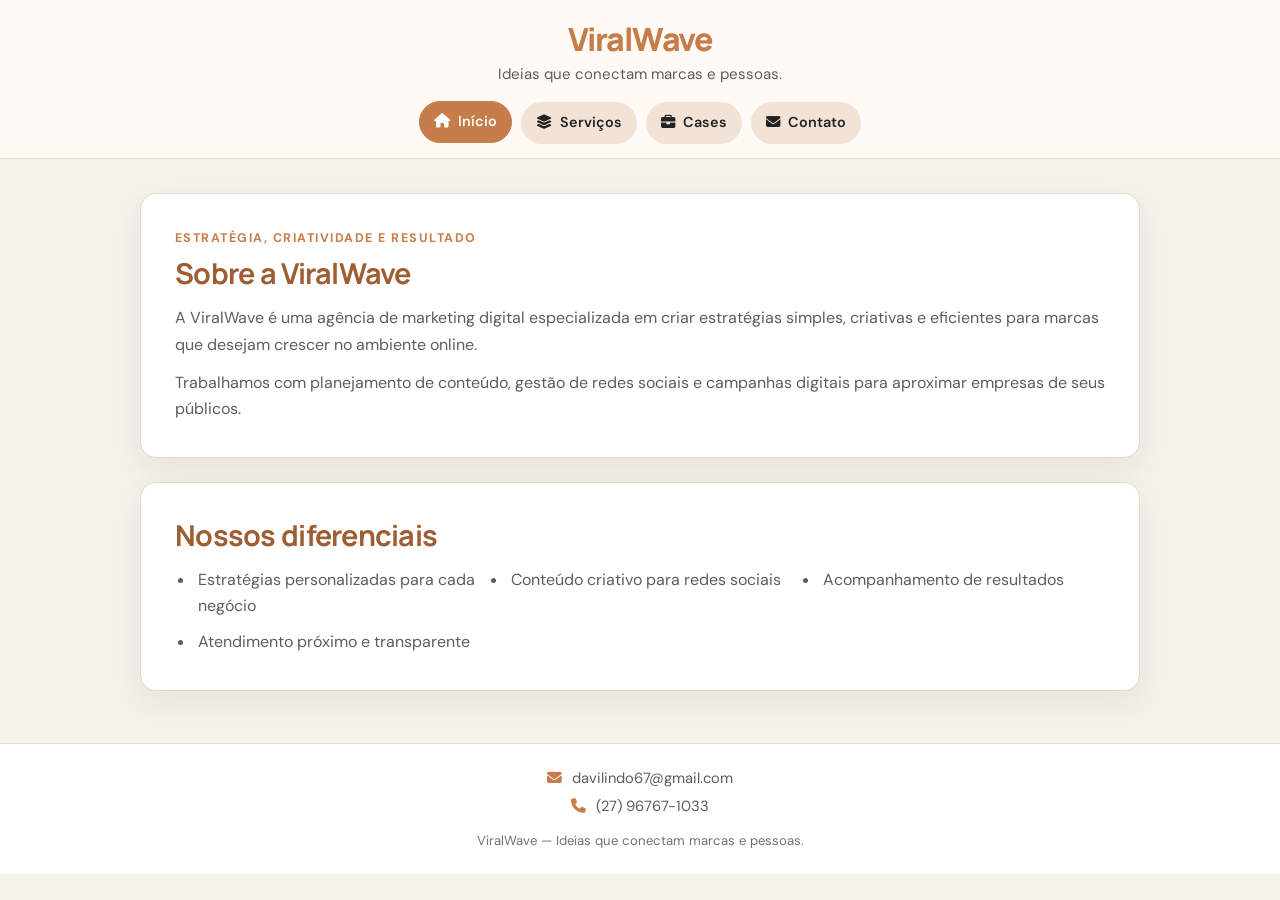
<file: a-ViralWide/index.html>
<!DOCTYPE html>
<html lang="pt-BR">
<head>
    <meta charset="UTF-8">
    <meta name="viewport" content="width=device-width, initial-scale=1.0">
    <title>ViralWave | Marketing Digital</title>
    <link rel="preconnect" href="https://fonts.googleapis.com">
    <link rel="preconnect" href="https://fonts.gstatic.com" crossorigin>
    <link href="https://fonts.googleapis.com/css2?family=DM+Sans:wght@400;500;600;700&family=Manrope:wght@500;600;700;800&display=swap" rel="stylesheet">
    <link rel="stylesheet" href="https://cdnjs.cloudflare.com/ajax/libs/font-awesome/6.7.2/css/all.min.css">
    <link rel="stylesheet" href="css/style.css">
</head>
<body>
    <header>
        <h1>ViralWave</h1>
        <p>Ideias que conectam marcas e pessoas.</p>

        <nav id="menu" aria-label="Navegação principal">
            <a href="index.html" aria-current="page"><i class="fa-solid fa-house" aria-hidden="true"></i> Início</a>
            <a href="pagina2.html"><i class="fa-solid fa-layer-group" aria-hidden="true"></i> Serviços</a>
            <a href="pagina3.html"><i class="fa-solid fa-briefcase" aria-hidden="true"></i> Cases</a>
            <a href="contato.html"><i class="fa-solid fa-envelope" aria-hidden="true"></i> Contato</a>
        </nav>
    </header>

    <main>
        <section class="intro">
            <p class="eyebrow" style="color: var(--accent);">Estratégia, criatividade e resultado</p>
            <h2>Sobre a ViralWave</h2>
            <p>A ViralWave é uma agência de marketing digital especializada em criar estratégias simples, criativas e eficientes para marcas que desejam crescer no ambiente online.</p>
            <p>Trabalhamos com planejamento de conteúdo, gestão de redes sociais e campanhas digitais para aproximar empresas de seus públicos.</p>
        </section>

        <section class="diferenciais">
            <h2>Nossos diferenciais</h2>
            <ul>
                <li>Estratégias personalizadas para cada negócio</li>
                <li>Conteúdo criativo para redes sociais</li>
                <li>Acompanhamento de resultados</li>
                <li>Atendimento próximo e transparente</li>
            </ul>
        </section>
    </main>

    <footer id="rodape">
        <p><i class="fa-solid fa-envelope" aria-hidden="true"></i> <a href="mailto:davilindo67@gmail.com">davilindo67@gmail.com</a></p>
        <p><i class="fa-solid fa-phone" aria-hidden="true"></i> <a href="tel:+5527967671033">(27) 96767-1033</a></p>
        <p class="copyright">ViralWave — Ideias que conectam marcas e pessoas.</p>
    </footer>
</body>
</html>
</file>
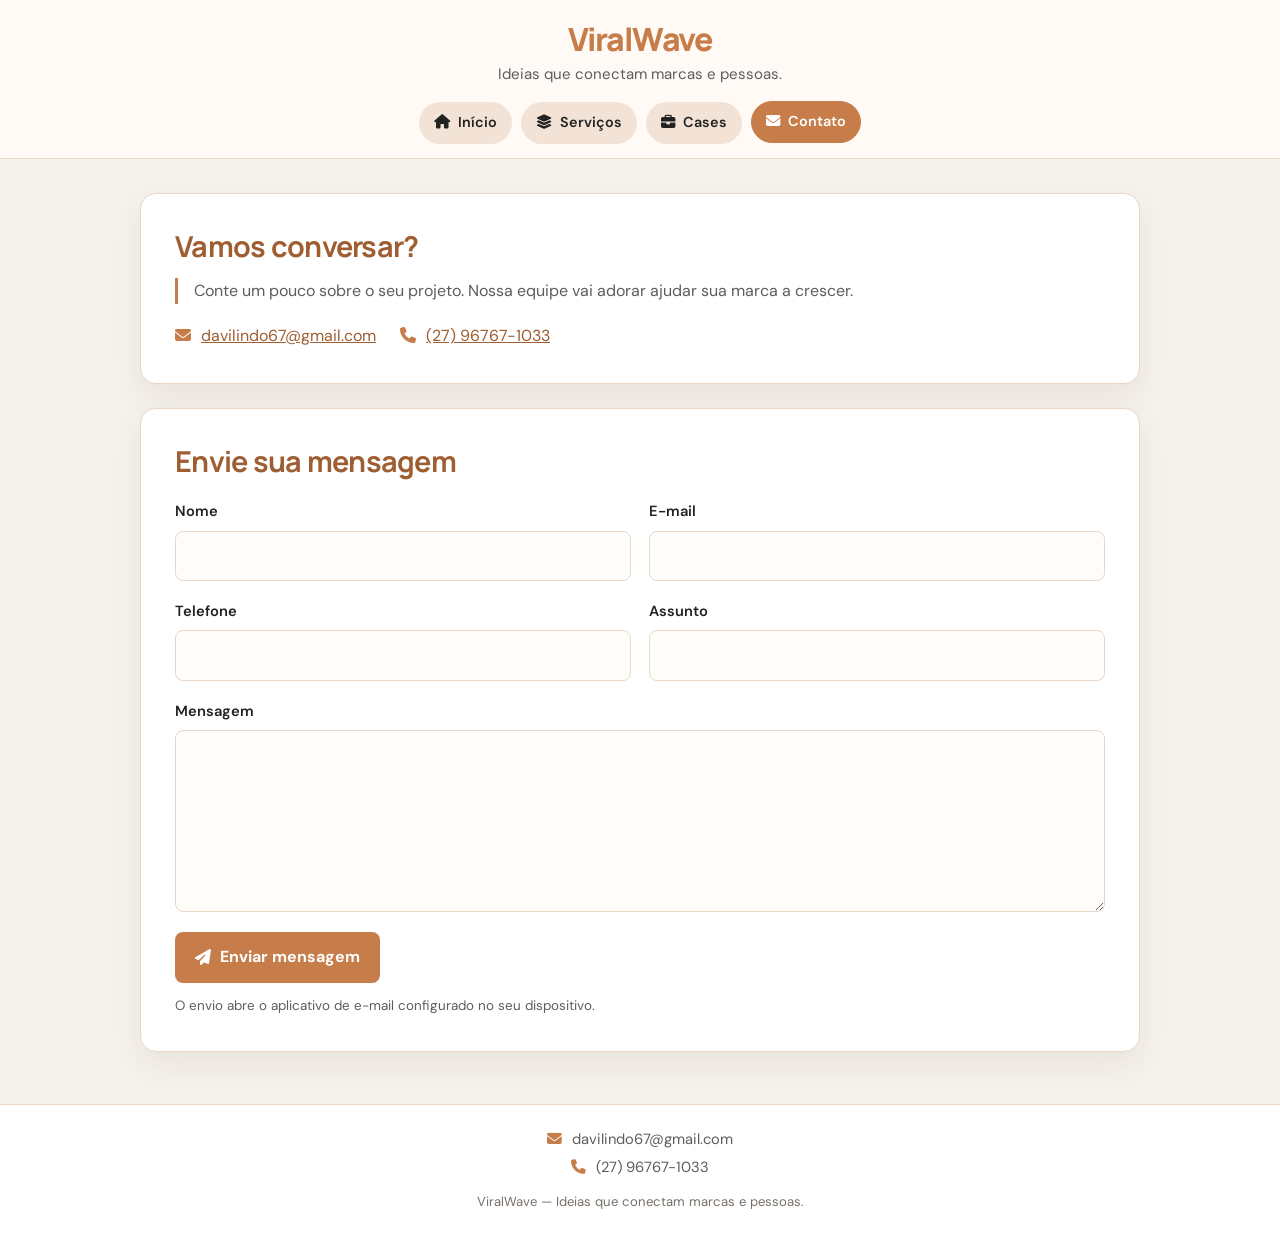
<file: a-ViralWide/contato.html>
<!DOCTYPE html>
<html lang="pt-BR">
<head>
    <meta charset="UTF-8">
    <meta name="viewport" content="width=device-width, initial-scale=1.0">
    <title>ViralWave | Contato</title>
    <link rel="preconnect" href="https://fonts.googleapis.com">
    <link rel="preconnect" href="https://fonts.gstatic.com" crossorigin>
    <link href="https://fonts.googleapis.com/css2?family=DM+Sans:wght@400;500;600;700&family=Manrope:wght@500;600;700;800&display=swap" rel="stylesheet">
    <link rel="stylesheet" href="https://cdnjs.cloudflare.com/ajax/libs/font-awesome/6.7.2/css/all.min.css">
    <link rel="stylesheet" href="css/style.css">
    <style>
        #contato-intro .contato-lead {
            border-left: 3px solid var(--accent);
            padding-left: 16px;
        }
    </style>
</head>
<body>
    <header>
        <h1>ViralWave</h1>
        <p>Ideias que conectam marcas e pessoas.</p>

        <nav id="menu" aria-label="Navegação principal">
            <a href="index.html"><i class="fa-solid fa-house" aria-hidden="true"></i> Início</a>
            <a href="pagina2.html"><i class="fa-solid fa-layer-group" aria-hidden="true"></i> Serviços</a>
            <a href="pagina3.html"><i class="fa-solid fa-briefcase" aria-hidden="true"></i> Cases</a>
            <a href="contato.html" aria-current="page"><i class="fa-solid fa-envelope" aria-hidden="true"></i> Contato</a>
        </nav>
    </header>

    <main>
        <section id="contato-intro">
            <h2>Vamos conversar?</h2>
            <p class="contato-lead">Conte um pouco sobre o seu projeto. Nossa equipe vai adorar ajudar sua marca a crescer.</p>
            <div class="contato-dados">
                <p><i class="fa-solid fa-envelope" aria-hidden="true"></i> <a href="mailto:davilindo67@gmail.com">davilindo67@gmail.com</a></p>
                <p><i class="fa-solid fa-phone" aria-hidden="true"></i> <a href="tel:+5527967671033">(27) 96767-1033</a></p>
            </div>
        </section>

        <section class="form-section">
            <h2>Envie sua mensagem</h2>
            <form action="mailto:davilindo67@gmail.com" method="post" enctype="text/plain">
                <div class="form-grid">
                    <div class="form-field">
                        <label for="nome">Nome</label>
                        <input type="text" id="nome" name="Nome" autocomplete="name" required>
                    </div>
                    <div class="form-field">
                        <label for="email">E-mail</label>
                        <input type="email" id="email" name="Email" autocomplete="email" required>
                    </div>
                    <div class="form-field">
                        <label for="telefone">Telefone</label>
                        <input type="tel" id="telefone" name="Telefone" autocomplete="tel">
                    </div>
                    <div class="form-field">
                        <label for="assunto">Assunto</label>
                        <input type="text" id="assunto" name="Assunto" required>
                    </div>
                    <div class="form-field form-field-full">
                        <label for="mensagem">Mensagem</label>
                        <textarea id="mensagem" name="Mensagem" rows="6" required></textarea>
                    </div>
                </div>
                <button class="botao" type="submit"><i class="fa-solid fa-paper-plane" aria-hidden="true"></i> Enviar mensagem</button>
                <p class="form-note">O envio abre o aplicativo de e-mail configurado no seu dispositivo.</p>
            </form>
        </section>
    </main>

    <footer id="rodape">
        <p><i class="fa-solid fa-envelope" aria-hidden="true"></i> <a href="mailto:davilindo67@gmail.com">davilindo67@gmail.com</a></p>
        <p><i class="fa-solid fa-phone" aria-hidden="true"></i> <a href="tel:+5527967671033">(27) 96767-1033</a></p>
        <p class="copyright">ViralWave — Ideias que conectam marcas e pessoas.</p>
    </footer>
</body>
</html>
</file>
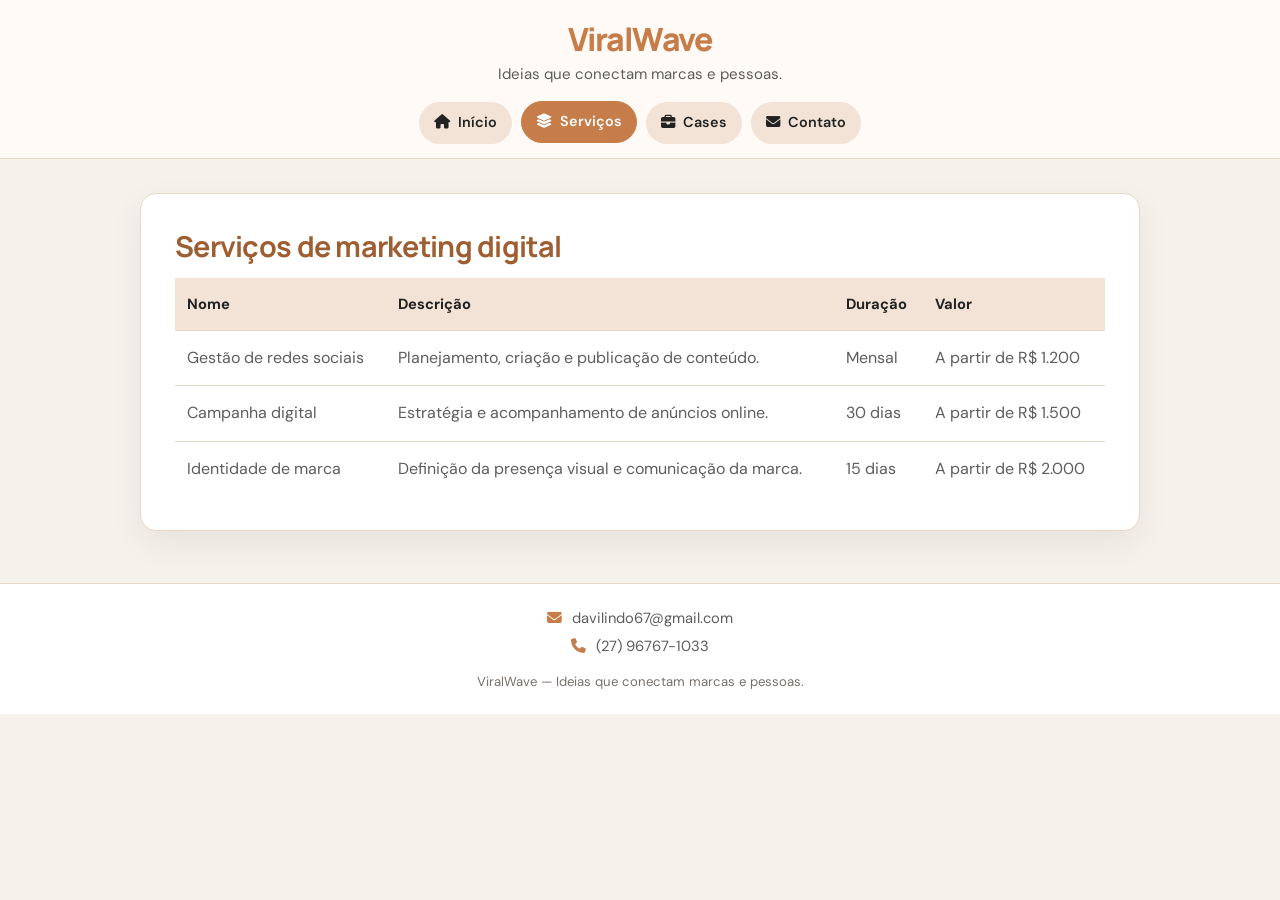
<file: a-ViralWide/pagina2.html>
<!DOCTYPE html>
<html lang="pt-BR">
<head>
    <meta charset="UTF-8">
    <meta name="viewport" content="width=device-width, initial-scale=1.0">
    <title>ViralWave | Serviços</title>
    <link rel="preconnect" href="https://fonts.googleapis.com">
    <link rel="preconnect" href="https://fonts.gstatic.com" crossorigin>
    <link href="https://fonts.googleapis.com/css2?family=DM+Sans:wght@400;500;600;700&family=Manrope:wght@500;600;700;800&display=swap" rel="stylesheet">
    <link rel="stylesheet" href="https://cdnjs.cloudflare.com/ajax/libs/font-awesome/6.7.2/css/all.min.css">
    <link rel="stylesheet" href="css/style.css">
</head>
<body>
    <header>
        <h1>ViralWave</h1>
        <p>Ideias que conectam marcas e pessoas.</p>

        <nav id="menu" aria-label="Navegação principal">
            <a href="index.html"><i class="fa-solid fa-house" aria-hidden="true"></i> Início</a>
            <a href="pagina2.html" aria-current="page"><i class="fa-solid fa-layer-group" aria-hidden="true"></i> Serviços</a>
            <a href="pagina3.html"><i class="fa-solid fa-briefcase" aria-hidden="true"></i> Cases</a>
            <a href="contato.html"><i class="fa-solid fa-envelope" aria-hidden="true"></i> Contato</a>
        </nav>
    </header>

    <main>
        <section>
            <h2>Serviços de marketing digital</h2>
            <div class="table-wrap">
                <table>
                    <thead>
                        <tr>
                            <th scope="col">Nome</th>
                            <th scope="col">Descrição</th>
                            <th scope="col">Duração</th>
                            <th scope="col">Valor</th>
                        </tr>
                    </thead>
                    <tbody>
                        <tr>
                            <td>Gestão de redes sociais</td>
                            <td>Planejamento, criação e publicação de conteúdo.</td>
                            <td>Mensal</td>
                            <td>A partir de R$ 1.200</td>
                        </tr>
                        <tr>
                            <td>Campanha digital</td>
                            <td>Estratégia e acompanhamento de anúncios online.</td>
                            <td>30 dias</td>
                            <td>A partir de R$ 1.500</td>
                        </tr>
                        <tr>
                            <td>Identidade de marca</td>
                            <td>Definição da presença visual e comunicação da marca.</td>
                            <td>15 dias</td>
                            <td>A partir de R$ 2.000</td>
                        </tr>
                    </tbody>
                </table>
            </div>
        </section>
    </main>

    <footer id="rodape">
        <p><i class="fa-solid fa-envelope" aria-hidden="true"></i> <a href="mailto:davilindo67@gmail.com">davilindo67@gmail.com</a></p>
        <p><i class="fa-solid fa-phone" aria-hidden="true"></i> <a href="tel:+5527967671033">(27) 96767-1033</a></p>
        <p class="copyright">ViralWave — Ideias que conectam marcas e pessoas.</p>
    </footer>
</body>
</html>
</file>
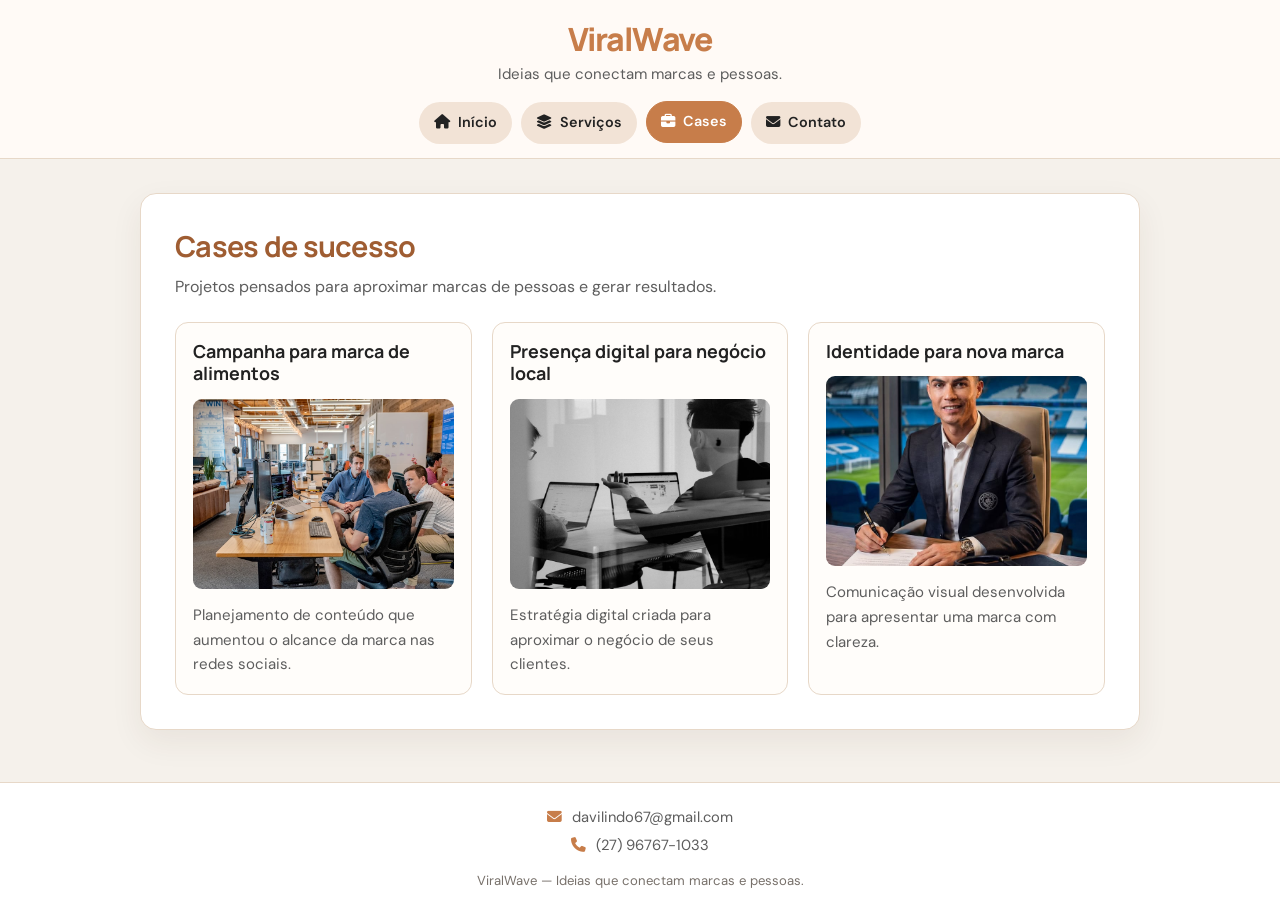
<file: a-ViralWide/pagina3.html>
<!DOCTYPE html>
<html lang="pt-BR">
<head>
    <meta charset="UTF-8">
    <meta name="viewport" content="width=device-width, initial-scale=1.0">
    <title>ViralWave | Cases</title>
    <link rel="preconnect" href="https://fonts.googleapis.com">
    <link rel="preconnect" href="https://fonts.gstatic.com" crossorigin>
    <link href="https://fonts.googleapis.com/css2?family=DM+Sans:wght@400;500;600;700&family=Manrope:wght@500;600;700;800&display=swap" rel="stylesheet">
    <link rel="stylesheet" href="https://cdnjs.cloudflare.com/ajax/libs/font-awesome/6.7.2/css/all.min.css">
    <link rel="stylesheet" href="css/style.css">
</head>
<body>
    <header>
        <h1>ViralWave</h1>
        <p>Ideias que conectam marcas e pessoas.</p>

        <nav id="menu" aria-label="Navegação principal">
            <a href="index.html"><i class="fa-solid fa-house" aria-hidden="true"></i> Início</a>
            <a href="pagina2.html"><i class="fa-solid fa-layer-group" aria-hidden="true"></i> Serviços</a>
            <a href="pagina3.html" aria-current="page"><i class="fa-solid fa-briefcase" aria-hidden="true"></i> Cases</a>
            <a href="contato.html"><i class="fa-solid fa-envelope" aria-hidden="true"></i> Contato</a>
        </nav>
    </header>

    <main>
        <section class="cases-section">
            <h2>Cases de sucesso</h2>
            <p class="section-intro">Projetos pensados para aproximar marcas de pessoas e gerar resultados.</p>

            <div class="cases-grid">
            <article class="card case-card">
                <h3>Campanha para marca de alimentos</h3>
                <img src="img/imagem1.jpg" alt="Equipe planejando uma campanha de marketing">
                <p>Planejamento de conteúdo que aumentou o alcance da marca nas redes sociais.</p>
            </article>

            <article class="card case-card">
                <h3>Presença digital para negócio local</h3>
                <img src="img/imagem2.jpg" alt="Pessoa analisando resultados de uma campanha digital">
                <p>Estratégia digital criada para aproximar o negócio de seus clientes.</p>
            </article>

            <article class="card case-card">
                <h3>Identidade para nova marca</h3>
                <img src="img/imagem3.jpg" alt="Materiais visuais de uma identidade de marca">
                <p>Comunicação visual desenvolvida para apresentar uma marca com clareza.</p>
            </article>
            </div>
        </section>
    </main>

    <footer id="rodape">
        <p><i class="fa-solid fa-envelope" aria-hidden="true"></i> <a href="mailto:davilindo67@gmail.com">davilindo67@gmail.com</a></p>
        <p><i class="fa-solid fa-phone" aria-hidden="true"></i> <a href="tel:+5527967671033">(27) 96767-1033</a></p>
        <p class="copyright">ViralWave — Ideias que conectam marcas e pessoas.</p>
    </footer>
</body>
</html>
</file>
<file: a-ViralWide/css/style.css>
:root {
    --bg: #f5f1eb;
    --surface: #ffffff;
    --text: #222222;
    --muted: #5d5d5d;
    --line: #e7d8c8;
    --accent: #c77d4a;
    --accent-dark: #9f5d32;
    --accent-soft: #f2e3d6;
    --shadow: 0 12px 32px rgba(74, 49, 31, 0.07);
}

* {
    box-sizing: border-box;
    margin: 0;
    padding: 0;
}

html {
    scroll-behavior: smooth;
}

body {
    min-width: 320px;
    background: var(--bg);
    color: var(--text);
    font-family: "DM Sans", Arial, sans-serif;
    line-height: 1.65;
}

h1,
h2,
h3 {
    font-family: "Manrope", "DM Sans", sans-serif;
    line-height: 1.25;
}

a {
    color: var(--accent-dark);
}

a:focus-visible,
button:focus-visible,
input:focus-visible,
textarea:focus-visible {
    outline: 3px solid rgba(199, 125, 74, 0.45);
    outline-offset: 3px;
}

header {
    position: sticky;
    top: 0;
    z-index: 10;
    padding: 19px 20px 14px;
    border-bottom: 1px solid var(--line);
    background: rgba(255, 250, 246, 0.97);
    text-align: center;
    backdrop-filter: blur(12px);
}

header h1 {
    margin-bottom: 3px;
    color: var(--accent);
    font-size: clamp(1.7rem, 4vw, 2rem);
    font-weight: 800;
    letter-spacing: -0.04em;
}

header > p {
    color: var(--muted);
    font-size: 0.94rem;
}

#menu {
    display: flex;
    justify-content: center;
    align-items: center;
    flex-wrap: wrap;
    gap: 9px;
    margin: 15px auto 0;
}

#menu a {
    display: inline-flex;
    justify-content: center;
    align-items: center;
    gap: 8px;
    padding: 8px 14px;
    border: 1px solid transparent;
    border-radius: 999px;
    background: var(--accent-soft);
    color: var(--text);
    font-size: 0.9rem;
    font-weight: 600;
    text-decoration: none;
    transition: background-color 0.2s ease, color 0.2s ease, transform 0.2s ease;
}

#menu a:hover,
#menu a[aria-current="page"] {
    transform: translateY(-1px);
    border-color: var(--accent);
    background: var(--accent);
    color: #ffffff;
}

main {
    width: min(100% - 40px, 1000px);
    margin: 34px auto 52px;
}

section {
    margin-bottom: 24px;
    padding: clamp(22px, 4vw, 34px);
    border: 1px solid var(--line);
    border-radius: 16px;
    background: var(--surface);
    box-shadow: var(--shadow);
}

section h2 {
    margin-bottom: 14px;
    color: var(--accent-dark);
    font-size: clamp(1.45rem, 3vw, 1.8rem);
    letter-spacing: -0.025em;
}

section h3 {
    color: var(--text);
    font-size: 1.12rem;
}

section p,
li,
th,
td {
    color: var(--muted);
}

.eyebrow {
    margin-bottom: 7px;
    font-size: 0.78rem;
    font-weight: 700;
    letter-spacing: 0.12em;
    text-transform: uppercase;
}

.intro p:not(.eyebrow) + p {
    margin-top: 12px;
}

.diferenciais ul {
    display: flex;
    flex-wrap: wrap;
    gap: 10px 28px;
    padding-left: 20px;
}

.diferenciais li {
    flex: 1 1 260px;
    padding-left: 3px;
}

.section-intro {
    margin: -4px 0 22px;
}

.cases-grid {
    display: grid;
    grid-template-columns: repeat(3, minmax(0, 1fr));
    gap: 20px;
}

.card {
    overflow: hidden;
    border: 1px solid var(--line);
    border-radius: 13px;
    background: #fffdfa;
}

.case-card {
    padding: 17px;
    transition: transform 0.2s ease, box-shadow 0.2s ease;
}

.case-card:hover {
    transform: translateY(-3px);
    box-shadow: var(--shadow);
}

.case-card img {
    display: block;
    width: 100%;
    height: 190px;
    margin: 14px 0;
    border-radius: 9px;
    object-fit: cover;
}

.case-card p {
    font-size: 0.94rem;
}

table {
    width: 100%;
    margin-top: 12px;
    border-collapse: collapse;
    text-align: left;
}

th,
td {
    padding: 14px 12px;
    border-bottom: 1px solid var(--line);
    vertical-align: top;
}

th {
    background: var(--accent-soft);
    color: var(--text);
    font-size: 0.92rem;
}

tbody tr:last-child td {
    border-bottom: 0;
}

tbody tr:hover {
    background: #fffaf6;
}

.contato-dados {
    display: flex;
    flex-wrap: wrap;
    gap: 12px 24px;
    margin-top: 19px;
}

.contato-dados i,
footer i {
    margin-right: 6px;
    color: var(--accent);
}

.form-section form {
    margin-top: 20px;
}

.form-grid {
    display: grid;
    grid-template-columns: repeat(2, minmax(0, 1fr));
    gap: 18px;
}

.form-field {
    display: flex;
    flex-direction: column;
    gap: 7px;
}

.form-field-full {
    grid-column: 1 / -1;
}

.form-field label {
    color: var(--text);
    font-size: 0.92rem;
    font-weight: 600;
}

.form-field input,
.form-field textarea {
    width: 100%;
    padding: 11px 13px;
    border: 1px solid var(--line);
    border-radius: 8px;
    background: #fffdfa;
    color: var(--text);
    font: inherit;
}

.form-field textarea {
    resize: vertical;
}

.botao {
    display: inline-flex;
    justify-content: center;
    align-items: center;
    gap: 9px;
    margin-top: 20px;
    padding: 12px 20px;
    border: 0;
    border-radius: 8px;
    background: var(--accent);
    color: #ffffff;
    cursor: pointer;
    font: inherit;
    font-weight: 700;
    transition: background-color 0.2s ease, transform 0.2s ease;
}

.botao:hover {
    transform: translateY(-1px);
    background: var(--accent-dark);
}

.form-note {
    margin-top: 12px;
    font-size: 0.84rem;
}

#rodape {
    padding: 22px 20px;
    border-top: 1px solid var(--line);
    background: #ffffff;
    color: var(--muted);
    text-align: center;
    font-size: 0.92rem;
}

#rodape p + p {
    margin-top: 4px;
}

#rodape a {
    color: inherit;
    text-decoration: none;
}

#rodape a:hover {
    color: var(--accent-dark);
    text-decoration: underline;
}

#rodape .copyright {
    margin-top: 12px;
    color: #77706a;
    font-size: 0.82rem;
}

@media (max-width: 760px) {
    .cases-grid {
        grid-template-columns: repeat(2, minmax(0, 1fr));
    }
}

@media (max-width: 600px) {
    header {
        padding: 15px 14px 12px;
    }

    #menu {
        gap: 7px;
    }

    #menu a {
        padding: 8px 11px;
        font-size: 0.84rem;
    }

    main {
        width: min(100% - 28px, 1000px);
        margin: 22px auto 34px;
    }

    .cases-grid,
    .form-grid {
        grid-template-columns: 1fr;
    }

    .form-field-full {
        grid-column: auto;
    }

    .case-card img {
        height: 210px;
    }

    .table-wrap {
        overflow-x: auto;
    }
}

@media (max-width: 440px) {
    #menu a {
        flex: 1 1 calc(50% - 7px);
    }

    table {
        min-width: 620px;
    }

    .cases-grid {
        grid-template-columns: 1fr;
    }
}
</file>
